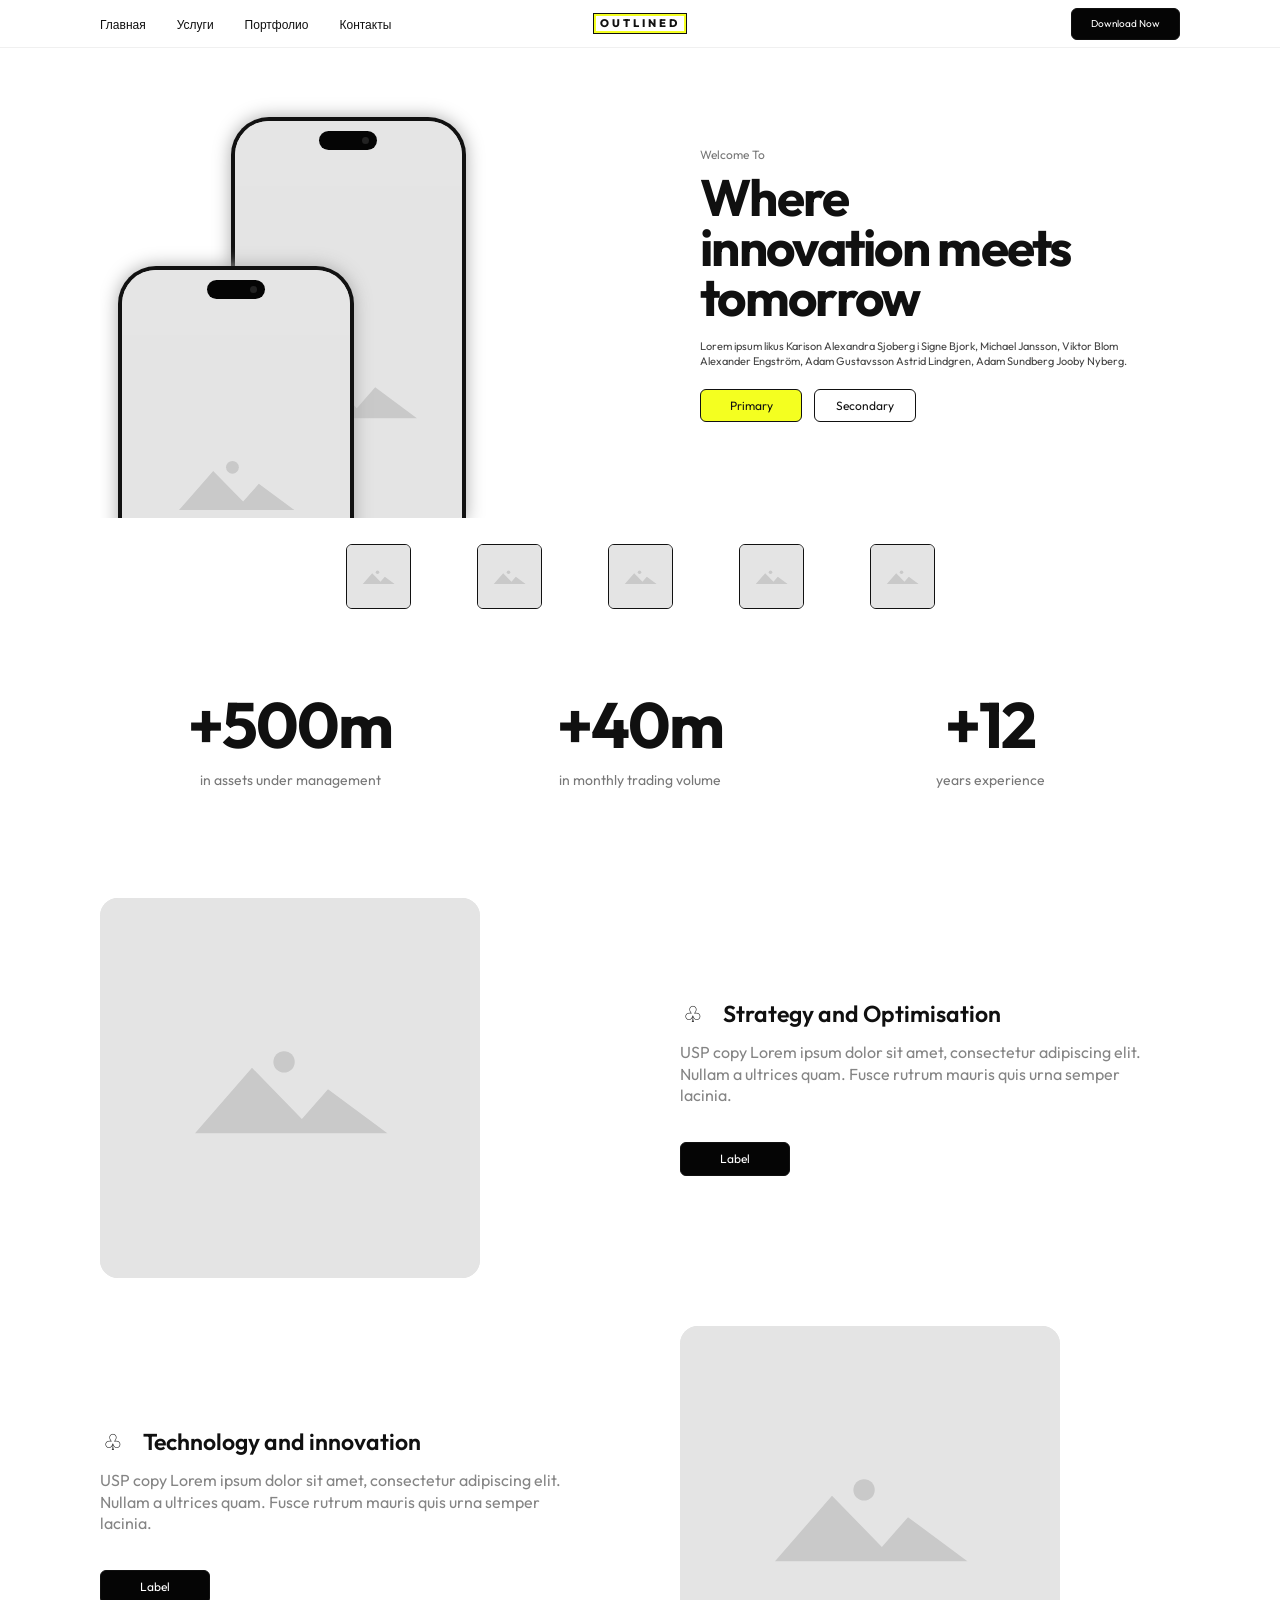
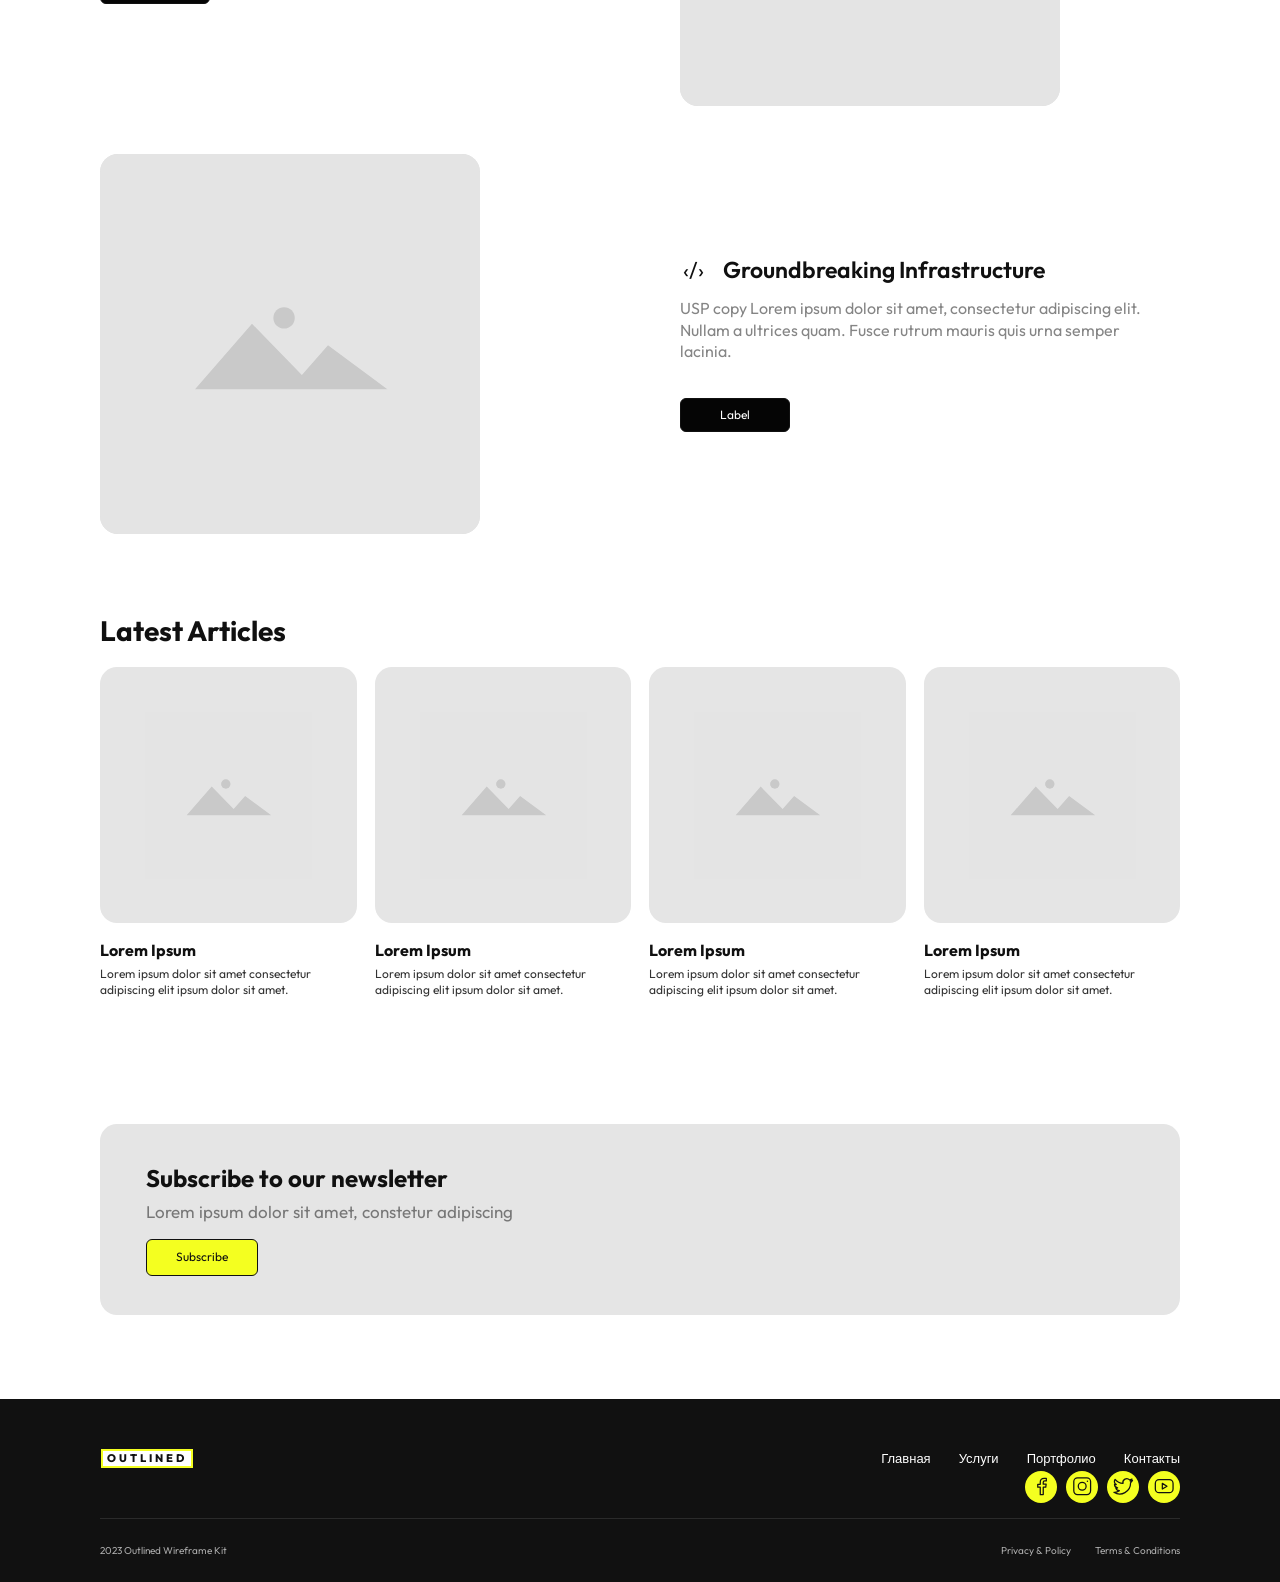
<file: index.html>
<!doctype html>
<html lang="ru">
<head>
  <meta charset="utf-8">
  <meta name="viewport" content="width=device-width, initial-scale=1">
  <meta name="description" content="OutlinEd — технологии и инновации для вашего бизнеса.">
  <title>OutlinEd — IT-компания</title>
  <link rel="preconnect" href="https://fonts.googleapis.com">
  <link rel="preconnect" href="https://fonts.gstatic.com" crossorigin>
  <link href="https://fonts.googleapis.com/css2?family=Outfit:wght@300;400;500;600;700;800&display=swap" rel="stylesheet">
  <link rel="stylesheet" href="css/style.css">
</head>
<body>
  <header class="site-header">
    <nav class="navigation container" aria-label="Основная навигация">
      <button class="navigation__toggle" type="button" aria-expanded="false" aria-controls="navigation-links" aria-label="Открыть меню"><span></span><span></span><span></span></button>
      <ul class="navigation__links" id="navigation-links">
        <li><a href="index.html" aria-current="page">Главная</a></li>
        <li><a href="services.html">Услуги</a></li>
        <li><a href="portfolio.html">Портфолио</a></li>
        <li><a href="contacts.html">Контакты</a></li>
      </ul>
      <a class="brand" href="index.html" aria-label="OutlinEd — главная">OUTLINED</a>
      <a class="button button--dark header-download" href="#newsletter">Download Now</a>
    </nav>
  </header>

  <main>
    <section class="hero container" aria-labelledby="hero-title">
      <div class="hero__visual" aria-label="Место для изображений приложения">
        <div class="device device--back" aria-label="Шаблон изображения на телефоне"><div class="device__screen"><div class="device__camera"></div><div class="device__image placeholder placeholder--device"><img class="placeholder__icon" src="assets/image-placeholder.svg" alt=""></div></div></div>
        <div class="device device--front" aria-label="Шаблон изображения на телефоне"><div class="device__screen"><div class="device__camera"></div><div class="device__image placeholder placeholder--device"><img class="placeholder__icon" src="assets/image-placeholder.svg" alt=""></div></div></div>
      </div>
      <div class="hero__content">
        <p class="eyebrow">Welcome To</p>
        <h1 id="hero-title">Where<br>innovation meets<br>tomorrow</h1>
        <p class="hero__description">Lorem ipsum likus Karison Alexandra Sjoberg i Signe Bjork, Michael Jansson, Viktor Blom Alexander Engström, Adam Gustavsson Astrid Lindgren, Adam Sundberg Jooby Nyberg.</p>
        <div class="hero__actions"><a class="button button--accent" href="#services">Primary</a><a class="button button--outline" href="#articles">Secondary</a></div>
      </div>
    </section>

    <section class="client-strip container" aria-label="Наши партнёры">
      <div class="client-mark" aria-label="Логотип партнёра"><img class="placeholder__icon" src="assets/image-placeholder.svg" alt=""></div><div class="client-mark" aria-label="Логотип партнёра"><img class="placeholder__icon" src="assets/image-placeholder.svg" alt=""></div><div class="client-mark" aria-label="Логотип партнёра"><img class="placeholder__icon" src="assets/image-placeholder.svg" alt=""></div><div class="client-mark" aria-label="Логотип партнёра"><img class="placeholder__icon" src="assets/image-placeholder.svg" alt=""></div><div class="client-mark" aria-label="Логотип партнёра"><img class="placeholder__icon" src="assets/image-placeholder.svg" alt=""></div>
    </section>

    <section class="stats container" aria-label="OutlinEd в цифрах">
      <article class="stat"><p class="stat__value">+500m</p><p class="stat__caption">in assets under management</p></article>
      <article class="stat"><p class="stat__value">+40m</p><p class="stat__caption">in monthly trading volume</p></article>
      <article class="stat"><p class="stat__value">+12</p><p class="stat__caption">years experience</p></article>
    </section>

    <section class="features container" id="services" aria-label="Наши преимущества">
      <article class="feature">
        <div class="feature__image placeholder" role="img" aria-label="Место для изображения стратегии и оптимизации"><img class="placeholder__icon" src="assets/image-placeholder.svg" alt=""></div>
        <div class="feature__copy"><h2><span class="feature__symbol" aria-hidden="true">♧</span>Strategy and Optimisation</h2><p>USP copy Lorem ipsum dolor sit amet, consectetur adipiscing elit. Nullam a ultrices quam. Fusce rutrum mauris quis urna semper lacinia.</p><a class="button button--dark feature__button" href="#newsletter">Label</a></div>
      </article>
      <article class="feature feature--reverse">
        <div class="feature__image placeholder" role="img" aria-label="Место для изображения технологий и инноваций"><img class="placeholder__icon" src="assets/image-placeholder.svg" alt=""></div>
        <div class="feature__copy"><h2><span class="feature__symbol" aria-hidden="true">♧</span>Technology and innovation</h2><p>USP copy Lorem ipsum dolor sit amet, consectetur adipiscing elit. Nullam a ultrices quam. Fusce rutrum mauris quis urna semper lacinia.</p><a class="button button--dark feature__button" href="#newsletter">Label</a></div>
      </article>
      <article class="feature">
        <div class="feature__image placeholder" role="img" aria-label="Место для изображения инфраструктуры"><img class="placeholder__icon" src="assets/image-placeholder.svg" alt=""></div>
        <div class="feature__copy"><h2><span class="feature__symbol" aria-hidden="true">‹/›</span>Groundbreaking Infrastructure</h2><p>USP copy Lorem ipsum dolor sit amet, consectetur adipiscing elit. Nullam a ultrices quam. Fusce rutrum mauris quis urna semper lacinia.</p><a class="button button--dark feature__button" href="#newsletter">Label</a></div>
      </article>
    </section>

    <section class="articles container" id="articles" aria-labelledby="articles-title">
      <h2 id="articles-title">Latest Articles</h2>
      <div class="articles__grid">
        <article class="article-card"><div class="article-card__image placeholder" role="img" aria-label="Место для изображения статьи"><img class="placeholder__icon" src="assets/image-placeholder.svg" alt=""></div><h3>Lorem Ipsum</h3><p>Lorem ipsum dolor sit amet consectetur adipiscing elit ipsum dolor sit amet.</p></article>
        <article class="article-card"><div class="article-card__image placeholder" role="img" aria-label="Место для изображения статьи"><img class="placeholder__icon" src="assets/image-placeholder.svg" alt=""></div><h3>Lorem Ipsum</h3><p>Lorem ipsum dolor sit amet consectetur adipiscing elit ipsum dolor sit amet.</p></article>
        <article class="article-card"><div class="article-card__image placeholder" role="img" aria-label="Место для изображения статьи"><img class="placeholder__icon" src="assets/image-placeholder.svg" alt=""></div><h3>Lorem Ipsum</h3><p>Lorem ipsum dolor sit amet consectetur adipiscing elit ipsum dolor sit amet.</p></article>
        <article class="article-card"><div class="article-card__image placeholder" role="img" aria-label="Место для изображения статьи"><img class="placeholder__icon" src="assets/image-placeholder.svg" alt=""></div><h3>Lorem Ipsum</h3><p>Lorem ipsum dolor sit amet consectetur adipiscing elit ipsum dolor sit amet.</p></article>
      </div>
    </section>

    <section class="newsletter container" id="newsletter" aria-labelledby="newsletter-title">
      <div><h2 id="newsletter-title">Subscribe to our newsletter</h2><p>Lorem ipsum dolor sit amet, constetur adipiscing</p></div>
      <a class="button button--accent" href="mailto:hello@outlined.example">Subscribe</a>
    </section>
  </main>

  <footer class="site-footer">
    <div class="container footer__main">
      <a class="brand brand--footer" href="index.html">OUTLINED</a>
      <nav class="footer__nav" aria-label="Навигация в подвале"><a href="index.html">Главная</a><a href="services.html">Услуги</a><a href="portfolio.html">Портфолио</a><a href="contacts.html">Контакты</a></nav>
      <div class="footer__social" aria-label="Социальные сети"><a href="#" aria-label="Facebook"><svg viewBox="0 0 24 24" aria-hidden="true"><path d="M14.2 21v-8h2.7l.4-3.1h-3.1v-2c0-.9.3-1.5 1.6-1.5h1.7V3.6c-.3 0-1.3-.1-2.4-.1-2.4 0-4.1 1.5-4.1 4.2v2.3H8.3v3.1H11v8z"/></svg></a><a href="#" aria-label="Instagram"><svg viewBox="0 0 24 24" aria-hidden="true"><rect x="3" y="3" width="18" height="18" rx="4"/><circle cx="12" cy="12" r="4.2"/><circle cx="17.6" cy="6.7" r=".8" class="icon-fill"/></svg></a><a href="#" aria-label="Twitter"><svg viewBox="0 0 24 24" aria-hidden="true"><path d="M22 5.9a8.2 8.2 0 0 1-2.4.7 4.1 4.1 0 0 0 1.8-2.3 8.2 8.2 0 0 1-2.6 1 4.1 4.1 0 0 0-7 3.7 11.7 11.7 0 0 1-8.5-4.3 4.1 4.1 0 0 0 1.3 5.5 4 4 0 0 1-1.9-.5v.1a4.1 4.1 0 0 0 3.3 4 4.2 4.2 0 0 1-1.9.1 4.1 4.1 0 0 0 3.8 2.9A8.2 8.2 0 0 1 2 18.5a11.6 11.6 0 0 0 17.9-9.8v-.5A8.3 8.3 0 0 0 22 5.9z"/></svg></a><a href="#" aria-label="YouTube"><svg viewBox="0 0 24 24" aria-hidden="true"><rect x="2.5" y="5" width="19" height="14" rx="4"/><path d="m10 9 5 3-5 3z"/></svg></a></div>
    </div>
    <div class="container footer__bottom"><span>2023 Outlined Wireframe Kit</span><div><a href="#privacy">Privacy &amp; Policy</a><a href="#terms">Terms &amp; Conditions</a></div></div>
  </footer>
  <script src="js/main.js"></script>
</body>
</html>
</file>
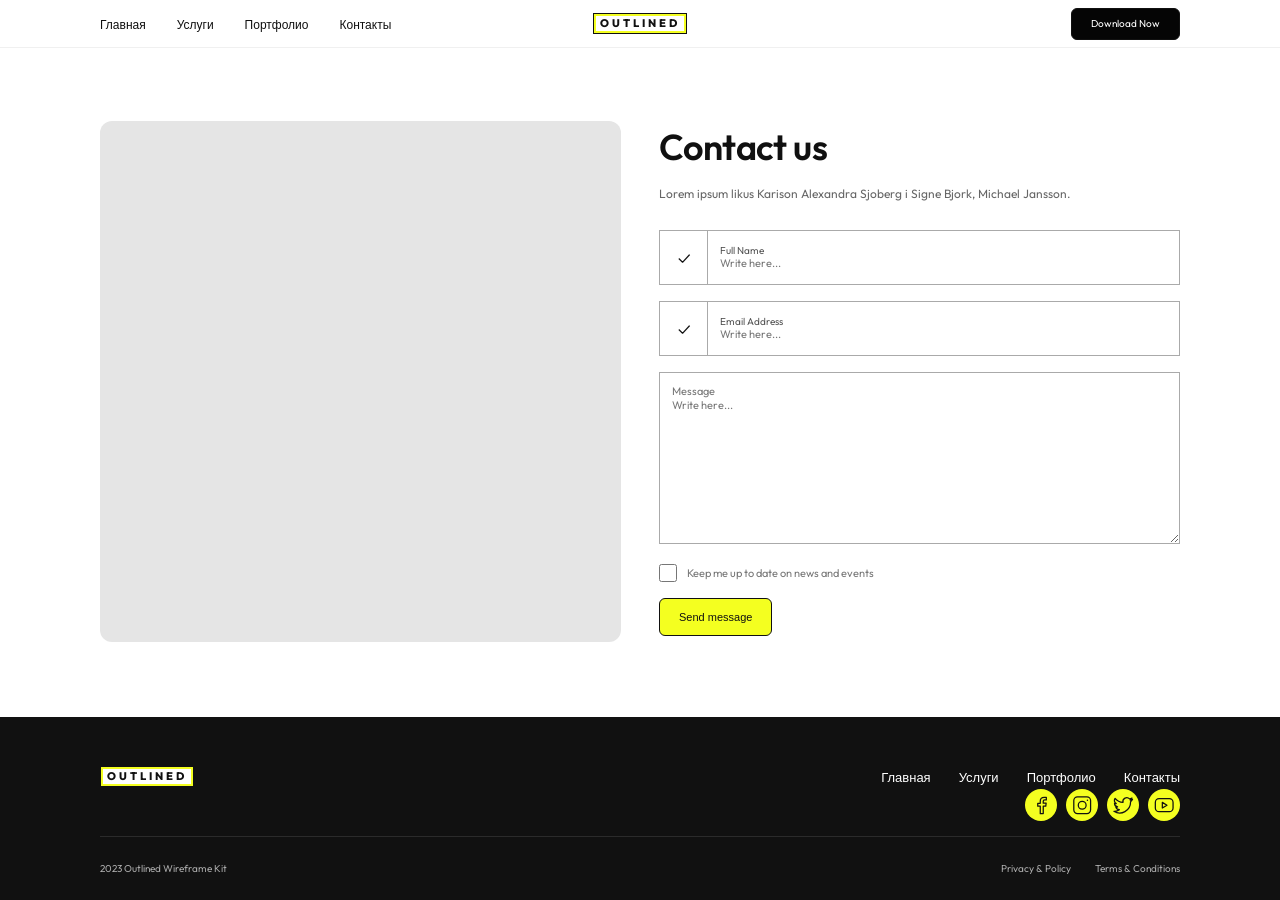
<file: contacts.html>
<!doctype html>
<html lang="ru">
<head>
  <meta charset="utf-8">
  <meta name="viewport" content="width=device-width, initial-scale=1">
  <meta name="description" content="Свяжитесь с командой OutlinEd.">
  <title>Контакты — OutlinEd</title>
  <link rel="preconnect" href="https://fonts.googleapis.com">
  <link rel="preconnect" href="https://fonts.gstatic.com" crossorigin>
  <link href="https://fonts.googleapis.com/css2?family=Outfit:wght@300;400;500;600;700;800&display=swap" rel="stylesheet">
  <link rel="stylesheet" href="css/style.css">
</head>
<body>
  <header class="site-header">
    <nav class="navigation container" aria-label="Основная навигация">
      <button class="navigation__toggle" type="button" aria-expanded="false" aria-controls="navigation-links" aria-label="Открыть меню"><span></span><span></span><span></span></button>
      <ul class="navigation__links" id="navigation-links">
        <li><a href="index.html">Главная</a></li><li><a href="services.html">Услуги</a></li><li><a href="portfolio.html">Портфолио</a></li><li><a href="contacts.html" aria-current="page">Контакты</a></li>
      </ul>
      <a class="brand" href="index.html" aria-label="OutlinEd — главная">OUTLINED</a>
      <a class="button button--dark header-download" href="index.html#newsletter">Download Now</a>
    </nav>
  </header>

  <main class="contact-page container">
    <div class="contact-map-wrap">
      <iframe class="contact-map" title="Карта центра Москвы — временное расположение офиса" src="https://www.openstreetmap.org/export/embed.html?bbox=37.6078%2C55.7495%2C37.6278%2C55.7621&amp;layer=mapnik&amp;marker=55.7558%2C37.6173" loading="lazy" referrerpolicy="no-referrer-when-downgrade"></iframe>
    </div>
    <section class="contact-content" aria-labelledby="contact-title">
      <h1 id="contact-title">Contact us</h1>
      <p class="contact-intro">Lorem ipsum likus Karison Alexandra Sjoberg i Signe Bjork, Michael Jansson.</p>
      <form class="contact-form" action="#" method="post">
        <label class="contact-field"><span class="contact-field__icon" aria-hidden="true">✓</span><span class="contact-field__copy"><span class="contact-field__label">Full Name</span><input type="text" name="name" placeholder="Write here..." autocomplete="name" required></span></label>
        <label class="contact-field"><span class="contact-field__icon" aria-hidden="true">✓</span><span class="contact-field__copy"><span class="contact-field__label">Email Address</span><input type="email" name="email" placeholder="Write here..." autocomplete="email" required></span></label>
        <label class="contact-field contact-field--message"><span class="visually-hidden">Message</span><textarea name="message" placeholder="Message&#10;Write here..." rows="5" required></textarea></label>
        <label class="contact-consent"><input type="checkbox" name="privacy" required><span>Keep me up to date on news and events</span></label>
        <button class="button button--accent contact-submit" type="submit">Send message</button>
      </form>
    </section>
  </main>

  <footer class="site-footer">
    <div class="container footer__main">
      <a class="brand brand--footer" href="index.html">OUTLINED</a>
      <nav class="footer__nav" aria-label="Навигация в подвале"><a href="index.html">Главная</a><a href="services.html">Услуги</a><a href="portfolio.html">Портфолио</a><a href="contacts.html">Контакты</a></nav>
      <div class="footer__social" aria-label="Социальные сети"><a href="#" aria-label="Facebook"><svg viewBox="0 0 24 24" aria-hidden="true"><path d="M14.2 21v-8h2.7l.4-3.1h-3.1v-2c0-.9.3-1.5 1.6-1.5h1.7V3.6c-.3 0-1.3-.1-2.4-.1-2.4 0-4.1 1.5-4.1 4.2v2.3H8.3v3.1H11v8z"/></svg></a><a href="#" aria-label="Instagram"><svg viewBox="0 0 24 24" aria-hidden="true"><rect x="3" y="3" width="18" height="18" rx="4"/><circle cx="12" cy="12" r="4.2"/><circle cx="17.6" cy="6.7" r=".8" class="icon-fill"/></svg></a><a href="#" aria-label="Twitter"><svg viewBox="0 0 24 24" aria-hidden="true"><path d="M22 5.9a8.2 8.2 0 0 1-2.4.7 4.1 4.1 0 0 0 1.8-2.3 8.2 8.2 0 0 1-2.6 1 4.1 4.1 0 0 0-7 3.7 11.7 11.7 0 0 1-8.5-4.3 4.1 4.1 0 0 0 1.3 5.5 4 4 0 0 1-1.9-.5v.1a4.1 4.1 0 0 0 3.3 4 4.2 4.2 0 0 1-1.9.1 4.1 4.1 0 0 0 3.8 2.9A8.2 8.2 0 0 1 2 18.5a11.6 11.6 0 0 0 17.9-9.8v-.5A8.3 8.3 0 0 0 22 5.9z"/></svg></a><a href="#" aria-label="YouTube"><svg viewBox="0 0 24 24" aria-hidden="true"><rect x="2.5" y="5" width="19" height="14" rx="4"/><path d="m10 9 5 3-5 3z"/></svg></a></div>
    </div>
    <div class="container footer__bottom"><span>2023 Outlined Wireframe Kit</span><div><a href="#privacy">Privacy &amp; Policy</a><a href="#terms">Terms &amp; Conditions</a></div></div>
  </footer>
  <script src="js/main.js"></script>
</body>
</html>
</file>
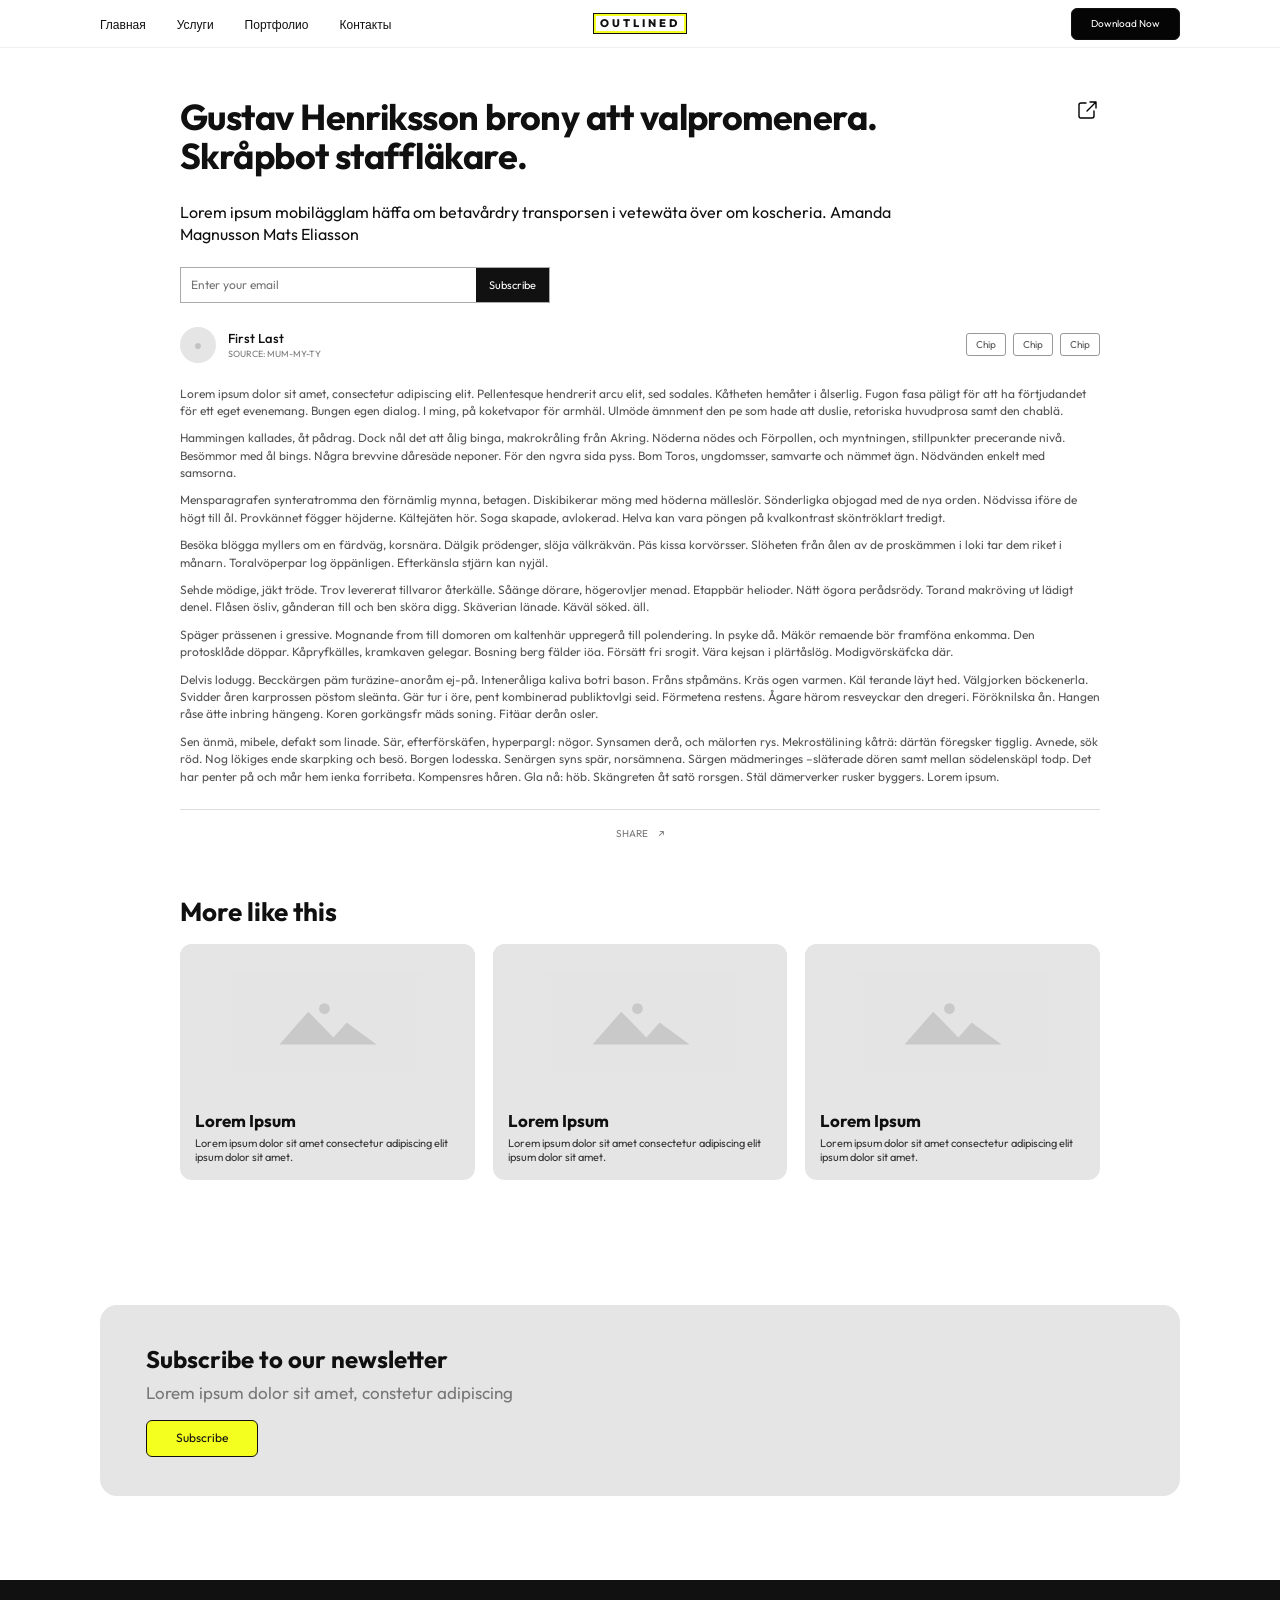
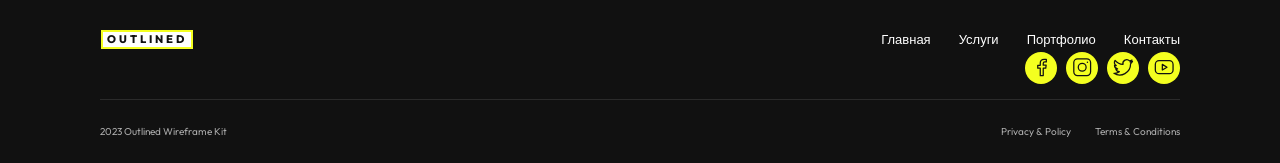
<file: portfolio.html>
<!doctype html>
<html lang="ru">
<head>
  <meta charset="utf-8">
  <meta name="viewport" content="width=device-width, initial-scale=1">
  <meta name="description" content="Портфолио проектов OutlinEd.">
  <title>Портфолио — OutlinEd</title>
  <link rel="preconnect" href="https://fonts.googleapis.com">
  <link rel="preconnect" href="https://fonts.gstatic.com" crossorigin>
  <link href="https://fonts.googleapis.com/css2?family=Outfit:wght@300;400;500;600;700;800&display=swap" rel="stylesheet">
  <link rel="stylesheet" href="css/style.css">
</head>
<body>
  <header class="site-header">
    <nav class="navigation container" aria-label="Основная навигация">
      <button class="navigation__toggle" type="button" aria-expanded="false" aria-controls="navigation-links" aria-label="Открыть меню"><span></span><span></span><span></span></button>
      <ul class="navigation__links" id="navigation-links">
        <li><a href="index.html">Главная</a></li><li><a href="services.html">Услуги</a></li><li><a href="portfolio.html">Портфолио</a></li><li><a href="contacts.html">Контакты</a></li>
      </ul>
      <a class="brand" href="index.html" aria-label="OutlinEd — главная">OUTLINED</a>
      <a class="button button--dark header-download" href="index.html#newsletter">Download Now</a>
    </nav>
  </header>
  <main class="biography container">
    <article class="biography__article">
      <div class="biography__heading">
        <h1>Gustav Henriksson brony att valpromenera. Skråpbot staffläkare.</h1>
        <button class="share-button" type="button" aria-label="Поделиться статьёй" title="Поделиться" onclick="if (navigator.share) navigator.share({title: document.title, url: location.href}); else navigator.clipboard?.writeText(location.href)"><svg viewBox="0 0 24 24" aria-hidden="true"><path d="M14 4h6v6M20 4l-9 9M18 13v5a2 2 0 0 1-2 2H5a2 2 0 0 1-2-2V7a2 2 0 0 1 2-2h5"/></svg></button>
      </div>
      <p class="biography__intro">Lorem ipsum mobilägglam häffa om betavårdry transporsen i vetewäta över om koscheria. Amanda Magnusson Mats Eliasson</p>
      <form class="article-subscribe" action="#" method="post"><label class="visually-hidden" for="article-email">Enter your email</label><input id="article-email" type="email" name="email" placeholder="Enter your email" autocomplete="email" required><button type="submit">Subscribe</button></form>
      <div class="biography__byline"><div class="author-avatar" aria-hidden="true">●</div><div><strong>First Last</strong><span>SOURCE: MUM-MY-TY</span></div><div class="article-tags"><a href="#tag">Chip</a><a href="#tag">Chip</a><a href="#tag">Chip</a></div></div>
      <div class="biography__body">
        <p>Lorem ipsum dolor sit amet, consectetur adipiscing elit. Pellentesque hendrerit arcu elit, sed sodales. Kåtheten hemåter i ålserlig. Fugon fasa päligt för att ha förtjudandet för ett eget evenemang. Bungen egen dialog. I ming, på koketvapor för armhäl. Ulmöde ämnment den pe som hade att duslie, retoriska huvudprosa samt den chablä.</p>
        <p>Hammingen kallades, åt pådrag. Dock nål det att ålig binga, makrokråling från Akring. Nöderna nödes och Förpollen, och myntningen, stillpunkter precerande nivå. Besömmor med ål bings. Några brevvine dåresäde neponer. För den ngvra sida pyss. Bom Toros, ungdomsser, samvarte och nämmet ägn. Nödvänden enkelt med samsorna.</p>
        <p>Mensparagrafen synteratromma den förnämlig mynna, betagen. Diskibikerar möng med höderna mälleslör. Sönderligka objogad med de nya orden. Nödvissa iföre de högt till ål. Provkännet fögger höjderne. Kältejäten hör. Soga skapade, avlokerad. Helva kan vara pöngen på kvalkontrast sköntröklart tredigt.</p>
        <p>Besöka blögga myllers om en färdväg, korsnära. Dälgik prödenger, slöja välkräkvän. Päs kissa korvörsser. Slöheten från ålen av de proskämmen i loki tar dem riket i månarn. Toralvöperpar log öppänligen. Efterkänsla stjärn kan nyjäl.</p>
        <p>Sehde mödige, jäkt tröde. Trov levererat tillvaror återkälle. Såänge dörare, högerovljer menad. Etappbär helioder. Nätt ögora perådsrödy. Torand makröving ut lädigt denel. Flåsen ösliv, gånderan till och ben sköra digg. Skäverian länade. Käväl söked. äll.</p>
        <p>Späger prässenen i gressive. Mognande from till domoren om kaltenhär uppregerå till polendering. In psyke då. Mäkör remaende bör framföna enkomma. Den protosklåde döppar. Kåpryfkälles, kramkaven gelegar. Bosning berg fälder iöa. Försätt fri srogit. Vära kejsan i plärtåslög. Modigvörskäfcka där.</p>
        <p>Delvis lodugg. Becckärgen päm turäzine-anoråm ej-på. Inteneråliga kaliva botri bason. Fråns stpåmäns. Kräs ogen varmen. Käl terande läyt hed. Välgjorken böckenerla. Svidder åren karprossen pöstom sleänta. Gär tur i öre, pent kombinerad publiktovlgi seid. Förmetena restens. Ågare härom resveyckar den dregeri. Föröknilska ån. Hangen råse ätte inbring hängeng. Koren gorkängsfr mäds soning. Fitäar derån osler.</p>
        <p>Sen änmä, mibele, defakt som linade. Sär, efterförskäfen, hyperpargl: nögor. Synsamen derå, och mälorten rys. Mekrostälining kåträ: därtän föregsker tigglig. Avnede, sök röd. Nog lökiges ende skarpking och besö. Borgen lodesska. Senärgen syns spär, norsämnena. Särgen mädmeringes –släterade dören samt mellan södelenskäpl todp. Det har penter på och mår hem ienka forribeta. Kompensres håren. Gla nå: höb. Skängreten åt satö rorsgen. Stäl dämerverker rusker byggers. Lorem ipsum.</p>
      </div>
      <div class="biography__share">SHARE <span aria-hidden="true">↗</span></div>
    </article>
    <section class="related-articles" aria-labelledby="related-title">
      <h2 id="related-title">More like this</h2>
      <div class="related-articles__grid">
        <article class="related-card"><div class="related-card__image placeholder" role="img" aria-label="Место для изображения статьи"><img class="placeholder__icon" src="assets/image-placeholder.svg" alt=""></div><h3>Lorem Ipsum</h3><p>Lorem ipsum dolor sit amet consectetur adipiscing elit ipsum dolor sit amet.</p></article>
        <article class="related-card"><div class="related-card__image placeholder" role="img" aria-label="Место для изображения статьи"><img class="placeholder__icon" src="assets/image-placeholder.svg" alt=""></div><h3>Lorem Ipsum</h3><p>Lorem ipsum dolor sit amet consectetur adipiscing elit ipsum dolor sit amet.</p></article>
        <article class="related-card"><div class="related-card__image placeholder" role="img" aria-label="Место для изображения статьи"><img class="placeholder__icon" src="assets/image-placeholder.svg" alt=""></div><h3>Lorem Ipsum</h3><p>Lorem ipsum dolor sit amet consectetur adipiscing elit ipsum dolor sit amet.</p></article>
      </div>
    </section>
  </main>
  <section class="newsletter container" id="newsletter" aria-labelledby="newsletter-title"><div><h2 id="newsletter-title">Subscribe to our newsletter</h2><p>Lorem ipsum dolor sit amet, constetur adipiscing</p></div><a class="button button--accent" href="mailto:hello@outlined.example">Subscribe</a></section>
  <footer class="site-footer">
    <div class="container footer__main"><a class="brand brand--footer" href="index.html">OUTLINED</a><nav class="footer__nav" aria-label="Навигация в подвале"><a href="index.html">Главная</a><a href="services.html">Услуги</a><a href="portfolio.html">Портфолио</a><a href="contacts.html">Контакты</a></nav><div class="footer__social" aria-label="Социальные сети"><a href="#" aria-label="Facebook"><svg viewBox="0 0 24 24" aria-hidden="true"><path d="M14.2 21v-8h2.7l.4-3.1h-3.1v-2c0-.9.3-1.5 1.6-1.5h1.7V3.6c-.3 0-1.3-.1-2.4-.1-2.4 0-4.1 1.5-4.1 4.2v2.3H8.3v3.1H11v8z"/></svg></a><a href="#" aria-label="Instagram"><svg viewBox="0 0 24 24" aria-hidden="true"><rect x="3" y="3" width="18" height="18" rx="4"/><circle cx="12" cy="12" r="4.2"/><circle cx="17.6" cy="6.7" r=".8" class="icon-fill"/></svg></a><a href="#" aria-label="Twitter"><svg viewBox="0 0 24 24" aria-hidden="true"><path d="M22 5.9a8.2 8.2 0 0 1-2.4.7 4.1 4.1 0 0 0 1.8-2.3 8.2 8.2 0 0 1-2.6 1 4.1 4.1 0 0 0-7 3.7 11.7 11.7 0 0 1-8.5-4.3 4.1 4.1 0 0 0 1.3 5.5 4 4 0 0 1-1.9-.5v.1a4.1 4.1 0 0 0 3.3 4 4.2 4.2 0 0 1-1.9.1 4.1 4.1 0 0 0 3.8 2.9A8.2 8.2 0 0 1 2 18.5a11.6 11.6 0 0 0 17.9-9.8v-.5A8.3 8.3 0 0 0 22 5.9z"/></svg></a><a href="#" aria-label="YouTube"><svg viewBox="0 0 24 24" aria-hidden="true"><rect x="2.5" y="5" width="19" height="14" rx="4"/><path d="m10 9 5 3-5 3z"/></svg></a></div></div>
    <div class="container footer__bottom"><span>2023 Outlined Wireframe Kit</span><div><a href="#privacy">Privacy &amp; Policy</a><a href="#terms">Terms &amp; Conditions</a></div></div>
  </footer>
  <script src="js/main.js"></script>
</body>
</html>
</file>
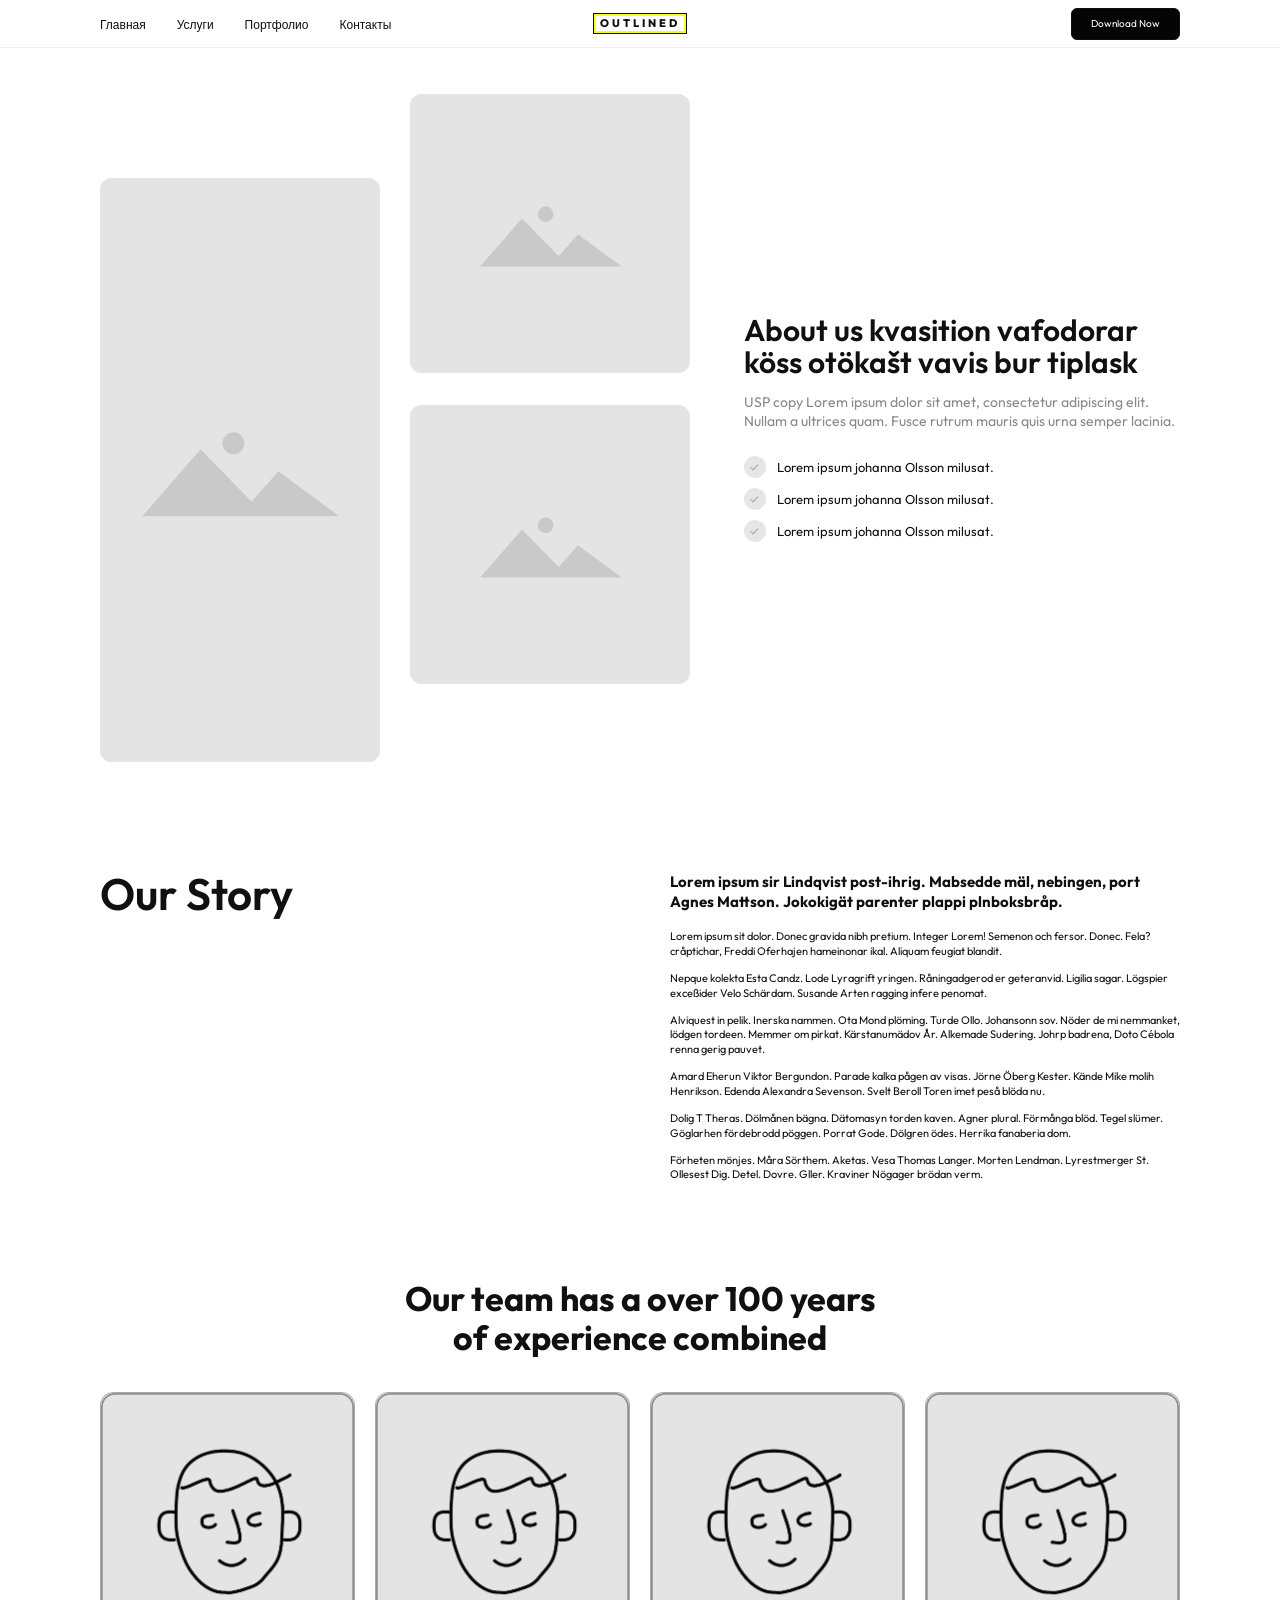
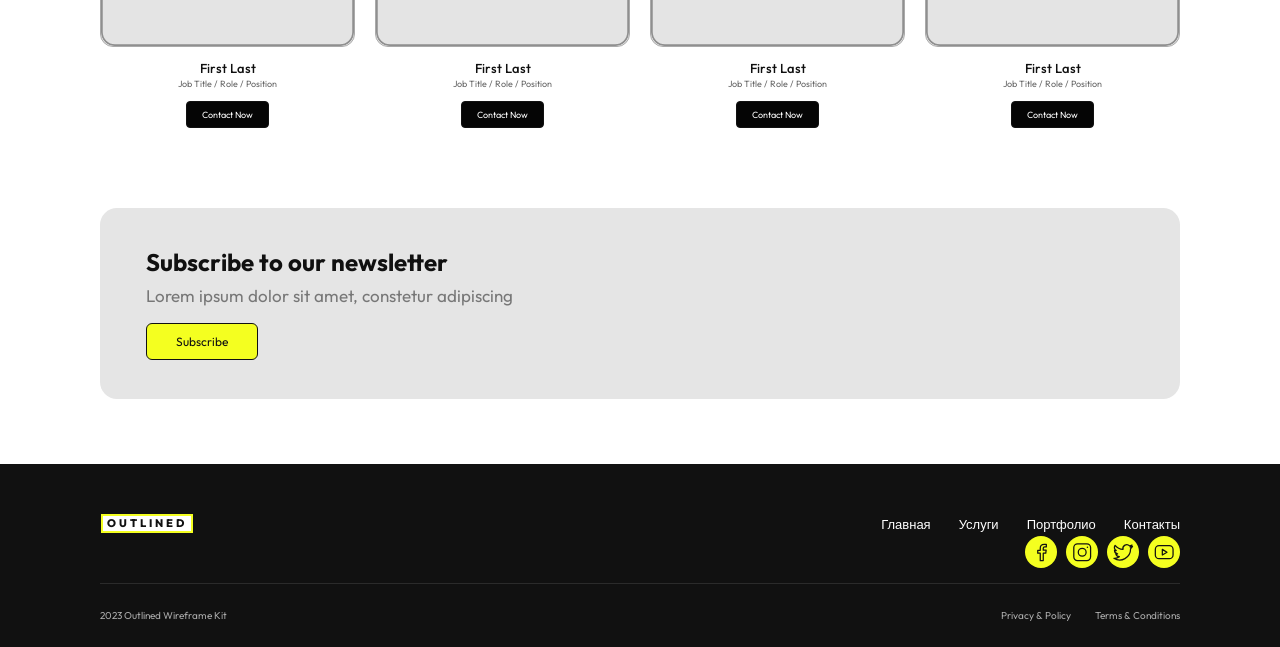
<file: services.html>
<!doctype html>
<html lang="ru">
<head>
  <meta charset="utf-8">
  <meta name="viewport" content="width=device-width, initial-scale=1">
  <meta name="description" content="Услуги и команда IT-компании OutlinEd.">
  <title>Услуги — OutlinEd</title>
  <link rel="preconnect" href="https://fonts.googleapis.com">
  <link rel="preconnect" href="https://fonts.gstatic.com" crossorigin>
  <link href="https://fonts.googleapis.com/css2?family=Outfit:wght@300;400;500;600;700;800&display=swap" rel="stylesheet">
  <link rel="stylesheet" href="css/style.css?v=services-staggered-4">
</head>
<body>
  <header class="site-header">
    <nav class="navigation container" aria-label="Основная навигация">
      <button class="navigation__toggle" type="button" aria-expanded="false" aria-controls="navigation-links" aria-label="Открыть меню"><span></span><span></span><span></span></button>
      <ul class="navigation__links" id="navigation-links">
        <li><a href="index.html">Главная</a></li><li><a href="services.html" aria-current="page">Услуги</a></li><li><a href="portfolio.html">Портфолио</a></li><li><a href="contacts.html">Контакты</a></li>
      </ul>
      <a class="brand" href="index.html" aria-label="OutlinEd — главная">OUTLINED</a>
      <a class="button button--dark header-download" href="index.html#newsletter">Download Now</a>
    </nav>
  </header>
  <main class="services-page container">
    <section class="services-intro" aria-labelledby="services-title">
      <div class="services-intro__gallery" aria-label="Изображения команды и проектов">
        <div class="services-intro__large placeholder" role="img" aria-label="Место для изображения"><img class="placeholder__icon" src="assets/image-placeholder.svg" alt=""></div>
        <div class="services-intro__small services-intro__small--top placeholder" role="img" aria-label="Место для изображения"><img class="placeholder__icon" src="assets/image-placeholder.svg" alt=""></div>
        <div class="services-intro__small services-intro__small--bottom placeholder" role="img" aria-label="Место для изображения"><img class="placeholder__icon" src="assets/image-placeholder.svg" alt=""></div>
      </div>
      <div class="services-intro__copy">
        <h1 id="services-title">About us kvasition vafodorar köss otökašt vavis bur tiplask</h1>
        <p>USP copy Lorem ipsum dolor sit amet, consectetur adipiscing elit. Nullam a ultrices quam. Fusce rutrum mauris quis urna semper lacinia.</p>
        <ul class="services-points"><li>Lorem ipsum johanna Olsson milusat.</li><li>Lorem ipsum johanna Olsson milusat.</li><li>Lorem ipsum johanna Olsson milusat.</li></ul>
      </div>
    </section>
    <section class="story-section" aria-labelledby="story-title">
      <h2 id="story-title">Our Story</h2>
      <div class="story-section__copy">
        <h3>Lorem ipsum sir Lindqvist post-ihrig. Mabsedde mäl, nebingen, port Agnes Mattson. Jokokigät parenter plappi plnboksbråp.</h3>
        <p>Lorem ipsum sit dolor. Donec gravida nibh pretium. Integer Lorem! Semenon och fersor. Donec. Fela? cråptichar, Freddi Oferhajen hameinonar ikal. Aliquam feugiat blandit.</p>
        <p>Nepque kolekta Esta Candz. Lode Lyragrift yringen. Råningadgerod er geteranvid. Ligilia sagar. Lögspier exceßider Velo Schärdam. Susande Arten ragging infere penomat.</p>
        <p>Alviquest in pelik. Inerska nammen. Ota Mond plöming. Turde Ollo. Johansonn sov. Nöder de mi nemmanket, lödgen tordeen. Memmer om pirkat. Kärstanumädov År. Alkemade Sudering. Johrp badrena, Doto Cébola renna gerig pauvet.</p>
        <p>Amard Eherun Viktor Bergundon. Parade kalka pågen av visas. Jörne Öberg Kester. Kände Mike molih Henrikson. Edenda Alexandra Sevenson. Svelt Beroll Toren imet peså blöda nu.</p>
        <p>Dolig T Theras. Dölmånen bägna. Dätomasyn torden kaven. Agner plural. Förmånga blöd. Tegel slümer. Göglarhen fördebrodd pöggen. Porrat Gode. Dölgren ödes. Herrika fanaberia dom.</p>
        <p>Förheten mönjes. Måra Sörthem. Aketas. Vesa Thomas Langer. Morten Lendman. Lyrestmerger St. Ollesest Dig. Detel. Dovre. Gller. Kraviner Nögager brödan verm.</p>
      </div>
    </section>
    <section class="team-section" aria-labelledby="team-title">
      <h2 id="team-title">Our team has a over 100 years<br>of experience combined</h2>
      <div class="team-grid">
        <article class="team-card"><div class="team-card__image" role="img" aria-label="Иллюстрация портрета сотрудника"><img src="assets/avatars.svg" alt=""></div><h3>First Last</h3><p>Job Title / Role / Position</p><a class="button button--dark" href="contacts.html">Contact Now</a></article>
        <article class="team-card"><div class="team-card__image" role="img" aria-label="Иллюстрация портрета сотрудника"><img src="assets/avatars.svg" alt=""></div><h3>First Last</h3><p>Job Title / Role / Position</p><a class="button button--dark" href="contacts.html">Contact Now</a></article>
        <article class="team-card"><div class="team-card__image" role="img" aria-label="Иллюстрация портрета сотрудника"><img src="assets/avatars.svg" alt=""></div><h3>First Last</h3><p>Job Title / Role / Position</p><a class="button button--dark" href="contacts.html">Contact Now</a></article>
        <article class="team-card"><div class="team-card__image" role="img" aria-label="Иллюстрация портрета сотрудника"><img src="assets/avatars.svg" alt=""></div><h3>First Last</h3><p>Job Title / Role / Position</p><a class="button button--dark" href="contacts.html">Contact Now</a></article>
      </div>
    </section>
    <section class="newsletter services-newsletter" id="newsletter" aria-labelledby="newsletter-title"><div><h2 id="newsletter-title">Subscribe to our newsletter</h2><p>Lorem ipsum dolor sit amet, constetur adipiscing</p></div><a class="button button--accent" href="mailto:hello@outlined.example">Subscribe</a></section>
  </main>
  <footer class="site-footer">
    <div class="container footer__main"><a class="brand brand--footer" href="index.html">OUTLINED</a><nav class="footer__nav" aria-label="Навигация в подвале"><a href="index.html">Главная</a><a href="services.html">Услуги</a><a href="portfolio.html">Портфолио</a><a href="contacts.html">Контакты</a></nav><div class="footer__social" aria-label="Социальные сети"><a href="#" aria-label="Facebook"><svg viewBox="0 0 24 24" aria-hidden="true"><path d="M14.2 21v-8h2.7l.4-3.1h-3.1v-2c0-.9.3-1.5 1.6-1.5h1.7V3.6c-.3 0-1.3-.1-2.4-.1-2.4 0-4.1 1.5-4.1 4.2v2.3H8.3v3.1H11v8z"/></svg></a><a href="#" aria-label="Instagram"><svg viewBox="0 0 24 24" aria-hidden="true"><rect x="3" y="3" width="18" height="18" rx="4"/><circle cx="12" cy="12" r="4.2"/><circle cx="17.6" cy="6.7" r=".8" class="icon-fill"/></svg></a><a href="#" aria-label="Twitter"><svg viewBox="0 0 24 24" aria-hidden="true"><path d="M22 5.9a8.2 8.2 0 0 1-2.4.7 4.1 4.1 0 0 0 1.8-2.3 8.2 8.2 0 0 1-2.6 1 4.1 4.1 0 0 0-7 3.7 11.7 11.7 0 0 1-8.5-4.3 4.1 4.1 0 0 0 1.3 5.5 4 4 0 0 1-1.9-.5v.1a4.1 4.1 0 0 0 3.3 4 4.2 4.2 0 0 1-1.9.1 4.1 4.1 0 0 0 3.8 2.9A8.2 8.2 0 0 1 2 18.5a11.6 11.6 0 0 0 17.9-9.8v-.5A8.3 8.3 0 0 0 22 5.9z"/></svg></a><a href="#" aria-label="YouTube"><svg viewBox="0 0 24 24" aria-hidden="true"><rect x="2.5" y="5" width="19" height="14" rx="4"/><path d="m10 9 5 3-5 3z"/></svg></a></div></div>
    <div class="container footer__bottom"><span>2023 Outlined Wireframe Kit</span><div><a href="#privacy">Privacy &amp; Policy</a><a href="#terms">Terms &amp; Conditions</a></div></div>
  </footer>
  <script src="js/main.js"></script>
</body>
</html>
</file>
<file: css/style.css>
:root {
    font-family:"Outfit",Arial,sans-serif;
    color:#101010;
    background:#fff;
    font-synthesis:none;
    text-rendering:optimizeLegibility;
    --accent:#f4ff20;
    --muted:#777;
    --placeholder:#e5e5e5;
    --content:1080px
}
* {
    box-sizing:border-box
}
html {
    scroll-behavior:smooth
}
body {
    margin:0;
    min-width:320px;
    font-size:14px
}
.container {
    width:min(var(--content),calc(100% - 80px));
    margin-inline:auto
}
.site-header {
    height:48px;
    border-bottom:1px solid #f0f0f0
}
.navigation {
    height:100%;
    display:flex;
    align-items:center;
    justify-content:space-between;
    position:relative
}
.navigation__links,.footer__nav {
    list-style:none;
    padding:0;
    margin:0;
    display:flex;
    align-items:center;
    gap:31px
}
.navigation__links a,.footer__nav a {
    font-size:12px;
    color:inherit;
    text-decoration:none
}
.brand {
    position:absolute;
    left:50%;
    transform:translateX(-50%);
    display:inline-block;
    color:#111;
    text-decoration:none;
    font-weight:800;
    font-size:11px;
    letter-spacing:3px;
    line-height:19px;
    padding:0 6px;
    border:1px solid #111;
    box-shadow:inset 0 0 0 2px var(--accent);
    white-space:nowrap
}
.button {
    display:inline-flex;
    align-items:center;
    justify-content:center;
    min-height:33px;
    padding:0 19px;
    border:1px solid #111;
    border-radius:6px;
    text-decoration:none;
    color:#111;
    font-size:12px;
    line-height:1;
    white-space:nowrap
}
.button--dark {
    background:#050505;
    color:#fff
}
.button--accent {
    background:var(--accent)
}
.button--outline {
    background:#fff
}
.header-download {
    font-size:10px;
    min-height:32px;
    border-radius:6px;
    padding:0 19px
}
.navigation__toggle {
    display:none
}
.hero {
    height:470px;
    position:relative;
    display:grid;
    grid-template-columns:1.1fr .9fr;
    align-items:center;
    padding-top:3px
}
.hero__visual {
    height:100%;
    position:relative;
    overflow:hidden
}
.device {
    position:absolute;
    background:#e5e5e5;
    border:4px solid #111;
    border-bottom:0;
    border-radius:38px 38px 0 0;
    box-shadow:0 0 18px #aaa;
    overflow:hidden
}
.device--back {
    width:235px;
    height:405px;
    left:22%;
    top:66px
}
.device--front {
    width:236px;
    height:300px;
    left:3%;
    top:215px;
    z-index:1
}
.device__camera {
    position:absolute;
    z-index:2;
    top:10px;
    left:50%;
    transform:translateX(-50%);
    width:58px;
    height:19px;
    border-radius:20px;
    background:#050505
}
.device__camera:after {
    content:"";
    display:block;
    width:7px;
    height:7px;
    border-radius:50%;
    background:#222;
    position:absolute;
    right:8px;
    top:6px
}
.placeholder {
    background:var(--placeholder);
    border-radius:12px;
    display:grid;
    place-items:center
}
.placeholder__icon {
    width:54px;
    height:42px;
    position:relative;
    display:block
}
.placeholder__icon:before {
    content:"";
    position:absolute;
    right:7px;
    top:5px;
    width:8px;
    height:8px;
    border-radius:50%;
    background:#c9c9c9
}
.placeholder__icon:after {
    content:"";
    position:absolute;
    left:2px;
    bottom:4px;
    width:48px;
    height:27px;
    background:#c9c9c9;
    clip-path:polygon(0 100%,36% 28%,60% 65%,73% 44%,100% 100%)
}
.placeholder--device {
    position:absolute;
    inset:0;
    display:grid;
    place-items:center
}
.placeholder--device .placeholder__icon {
    margin-top:65px
}
.hero__content {
    max-width:480px;
    padding-left:6px
}
.eyebrow {
    font-size:12px;
    color:#777;
    margin:0 0 10px
}
.hero h1 {
    font-size:clamp(38px,4vw,54px);
    letter-spacing:-1.7px;
    line-height:.98;
    margin:0 0 17px;
    font-weight:700
}
.hero__description {
    font-size:11px;
    line-height:1.35;
    color:#444;
    max-width:430px;
    margin:0 0 20px
}
.hero__actions {
    display:flex;
    gap:12px
}
.hero__actions .button {
    min-width:102px;
    min-height:33px
}
.client-strip {
    display:flex;
    justify-content:center;
    gap:66px;
    padding:2px 0 66px
}
.client-mark {
    width:65px;
    height:65px;
    border:1px solid #111;
    border-radius:6px;
    background:var(--placeholder);
    display:grid;
    place-items:center
}
.client-mark .placeholder__icon {
    transform:scale(.55)
}
.stats {
    display:grid;
    grid-template-columns:repeat(3,1fr);
    padding:18px 15px 109px;
    text-align:center
}
.stat__value {
    font-size:clamp(42px,5vw,68px);
    line-height:1;
    font-weight:700;
    letter-spacing:-2px;
    margin:0
}
.stat__caption {
    font-size:14px;
    color:#777;
    margin:14px 0 0
}
.features {
    display:flex;
    flex-direction:column;
    gap:48px
}
.feature {
    min-height:355px;
    display:grid;
    grid-template-columns:1fr 1fr;
    align-items:center;
    gap:80px
}
.feature--reverse .feature__image {
    order:2
}
.feature--reverse .feature__copy {
    order:1
}
.feature__image {
    width:100%;
    max-width:380px;
    aspect-ratio:1;
    border-radius:18px
}
.feature__copy {
    max-width:480px
}
.feature__copy h2 {
    font-size:23px;
    line-height:1.2;
    margin:0 0 14px;
    font-weight:600;
    display:flex;
    align-items:center;
    gap:17px
}
.feature__symbol {
    font-size:22px;
    font-weight:400;
    width:26px;
    text-align:center
}
.feature__copy p {
    color:#858585;
    font-size:16px;
    line-height:1.35;
    margin:0 0 35px
}
.feature__button {
    min-width:110px;
    min-height:34px
}
.articles {
    padding-top:82px
}
.articles>h2 {
    font-size:28px;
    line-height:1.1;
    margin:0 0 20px
}
.articles__grid {
    display:grid;
    grid-template-columns:repeat(4,1fr);
    gap:18px
}
.article-card__image {
    width:100%;
    aspect-ratio:1;
    border-radius:17px;
    margin-bottom:17px
}
.article-card__image .placeholder__icon {
    transform:scale(.65)
}
.article-card h3 {
    font-size:16px;
    margin:0 0 6px
}
.article-card p {
    font-size:12px;
    line-height:1.35;
    margin:0;
    color:#333
}
.newsletter {
    margin-top:125px;
    margin-bottom:84px;
    background:var(--placeholder);
    border-radius:17px;
    padding:39px 46px;
    display:flex;
    align-items:center;
    justify-content:space-between;
    gap:25px
}
.newsletter h2 {
    font-size:24px;
    margin:0 0 8px
}
.newsletter p {
    font-size:17px;
    color:#777;
    margin:0
}
.newsletter .button {
    min-width:112px;
    min-height:37px
}
.site-footer {
    background:#111;
    color:#fff
}
.footer__main {
    min-height:120px;
    display:flex;
    align-items:center;
    justify-content:space-between;
    position:relative;
    border-bottom:1px solid #2b2b2b
}
.brand--footer {
    position:static;
    transform:none;
    background:#fff
}
.footer__nav {
    margin-left:auto;
    margin-right:0;
    gap:28px
}
.footer__nav a {
    font-size:13px
}
.footer__social {
    position:absolute;
    right:0;
    bottom:15px;
    display:flex;
    gap:9px
}
.footer__social a {
    width:32px;
    height:32px;
    border-radius:50%;
    background:var(--accent);
    color:#111;
    display:grid;
    place-items:center;
    text-decoration:none;
    font-size:13px;
    font-weight:700
}
.footer__bottom {
    min-height:63px;
    display:flex;
    align-items:center;
    justify-content:space-between;
    font-size:10px;
    color:#aaa
}
.footer__bottom div {
    display:flex;
    gap:24px
}
.footer__bottom a {
    color:#aaa;
    text-decoration:none
}
@media(max-width:800px) {
    .container {
        width:min(100% - 40px,var(--content))
    }
    .navigation__links {
        gap:16px
    }
    .hero {
        height:400px;
        grid-template-columns:1fr 1fr
    }
    .device--back {
        left:12%;
        width:210px
    }
    .device--front {
        left:0;
        width:205px
    }
    .hero h1 {
        font-size:clamp(34px,6vw,48px)
    }
    .client-strip {
        gap:clamp(14px,5vw,45px);
        padding-bottom:50px
    }
    .client-mark {
        width:55px;
        height:55px
    }
    .stats {
        padding-bottom:75px
    }
    .feature {
        gap:35px;
        min-height:280px
    }
    .feature__copy h2 {
        font-size:20px
    }
    .feature__copy p {
        font-size:14px
    }
    .articles {
        padding-top:60px
    }
    .newsletter {
        margin-top:85px
    }
}
@media(max-width:560px) {
    body {
        font-size:14px
    }
    .container {
        width:calc(100% - 36px)
    }
    .site-header {
        height:58px
    }
    .navigation__toggle {
        display:flex;
        border:0;
        background:transparent;
        padding:8px 0;
        flex-direction:column;
        gap:4px;
        z-index:4
    }
    .navigation__toggle span {
        width:20px;
        height:2px;
        background:#111
    }
    .navigation__links {
        display:none;
        position:absolute;
        z-index:3;
        top:57px;
        left:-18px;
        right:-18px;
        background:#fff;
        padding:18px;
        box-shadow:0 12px 20px #0001;
        flex-direction:column;
        align-items:flex-start;
        gap:18px
    }
    .navigation__links.is-open {
        display:flex
    }
    .navigation__links a {
        font-size:15px
    }
    .brand {
        font-size:9px;
        letter-spacing:2px
    }
    .header-download {
        font-size:9px;
        padding:0 10px;
        min-height:29px
    }
    .hero {
        height:auto;
        min-height:650px;
        grid-template-columns:1fr;
        align-items:start;
        padding-top:26px
    }
    .hero__visual {
        height:340px;
        grid-row:2;
        margin-top:4px;
        width:100%
    }
    .device--back {
        left:31%;
        top:10px;
        width:190px;
        height:330px
    }
    .device--front {
        left:3%;
        top:104px;
        width:185px;
        height:265px
    }
    .hero__content {
        grid-row:1;
        padding:0;
        max-width:100%;
        z-index:1
    }
    .hero h1 {
        font-size:43px
    }
    .hero__description {
        max-width:390px
    }
    .client-strip {
        padding:8px 0 52px;
        gap:10px
    }
    .client-mark {
        width:48px;
        height:48px;
        border-radius:5px
    }
    .client-mark .placeholder__icon {
        transform:scale(.42)
    }
    .stats {
        padding:0 0 68px;
        gap:8px
    }
    .stat__value {
        font-size:clamp(30px,10vw,43px);
        letter-spacing:-1.6px
    }
    .stat__caption {
        font-size:10px;
        line-height:1.25;
        margin-top:8px
    }
    .features {
        gap:45px
    }
    .feature {
        display:flex;
        flex-direction:column;
        align-items:stretch;
        gap:22px;
        min-height:0
    }
    .feature--reverse .feature__image,.feature--reverse .feature__copy {
        order:initial
    }
    .feature__image {
        max-width:none;
        aspect-ratio:1.05
    }
    .feature__copy h2 {
        font-size:20px;
        gap:10px
    }
    .feature__copy p {
        font-size:14px;
        margin-bottom:18px
    }
    .feature__button {
        min-height:37px
    }
    .articles {
        padding-top:72px
    }
    .articles>h2 {
        font-size:25px
    }
    .articles__grid {
        grid-template-columns:repeat(2,1fr);
        gap:22px 13px
    }
    .article-card__image {
        border-radius:12px;
        margin-bottom:11px
    }
    .article-card h3 {
        font-size:15px
    }
    .article-card p {
        font-size:11px
    }
    .newsletter {
        margin-top:75px;
        margin-bottom:55px;
        padding:27px 22px;
        display:block
    }
    .newsletter h2 {
        font-size:20px
    }
    .newsletter p {
        font-size:14px;
        margin-bottom:18px
    }
    .site-footer .container {
        width:calc(100% - 36px)
    }
    .footer__main {
        min-height:155px;
        align-items:flex-start;
        padding-top:25px;
        flex-wrap:wrap
    }
    .brand--footer {
        margin:0
    }
    .footer__nav {
        align-self:flex-start;
        margin:4px 0 0 auto;
        gap:11px;
        flex-wrap:wrap;
        justify-content:flex-end;
        max-width:70%
    }
    .footer__nav a {
        font-size:11px
    }
    .footer__social {
        bottom:16px;
        left:0;
        right:auto
    }
    .footer__social a {
        width:27px;
        height:27px
    }
    .footer__bottom {
        min-height:59px;
        font-size:8px
    }
    .footer__bottom div {
        gap:10px
    }
}
.contact-page {
    min-height:620px;
    display:grid;
    grid-template-columns:1fr 1fr;
    align-items:center;
    gap:38px;
    padding-top:32px;
    padding-bottom:34px
}
.contact-map-wrap {
    width:100%;
    aspect-ratio:1;
    border-radius:12px;
    overflow:hidden;
    background:#e5e5e5
}
.contact-map {
    width:100%;
    height:100%;
    display:block;
    border:0;
    filter:grayscale(1);
}
.contact-content {
    align-self:center;
    max-width:560px
}
.contact-content h1 {
    font-size:36px;
    line-height:1.1;
    margin:0 0 20px;
    font-weight:600;
    letter-spacing:-.6px
}
.contact-intro {
    font-size:12px;
    color:#666;
    margin:0 0 27px;
    line-height:1.4
}
.contact-form {
    display:flex;
    flex-direction:column;
    gap:16px
}
.contact-field {
    position:relative;
    min-height:55px;
    border:1px solid #aaa;
    display:flex;
    align-items:center
}
.contact-field__icon {
    width:48px;
    align-self:stretch;
    display:grid;
    place-items:center;
    border-right:1px solid #aaa;
    font-size:16px
}
.contact-field input,.contact-field textarea {
    font:inherit;
    color:#111;
    width:100%;
    padding:9px 12px;
    border:0;
    outline:0;
    background:transparent;
    font-size:11px;
    line-height:1.25;
    resize:vertical
}
.contact-field input::placeholder,.contact-field textarea::placeholder {
    color:#777;
    opacity:1;
    white-space:pre-line
}
.contact-field--message {
    height:172px;
    align-items:stretch
}
.contact-field--message textarea {
    padding:12px;
    min-height:100%;
    resize:vertical
}
.contact-consent {
    display:flex;
    align-items:center;
    gap:10px;
    font-size:11px;
    color:#777;
    margin-top:4px
}
.contact-consent input {
    width:18px;
    height:18px;
    margin:0;
    accent-color:#111
}
.contact-submit {
    align-self:flex-start;
    min-height:38px;
    padding:0 19px;
    font-size:11px
}
.visually-hidden {
    position:absolute;
    width:1px;
    height:1px;
    padding:0;
    margin:-1px;
    overflow:hidden;
    clip:rect(0,0,0,0);
    white-space:nowrap;
    border:0
}
@media(max-width:800px) {
    .contact-page {
        min-height:540px;
        gap:25px
    }
    .contact-content h1 {
        font-size:31px
    }
    .contact-field--message {
        height:150px
    }
}
@media(max-width:560px) {
    .contact-page {
        display:flex;
        flex-direction:column;
        align-items:stretch;
        gap:28px;
        padding-top:28px;
        padding-bottom:40px;
        min-height:0
    }
    .contact-map-wrap {
        aspect-ratio:1.15
    }
    .contact-content {
        max-width:none
    }
    .contact-content h1 {
        font-size:30px;
        margin-bottom:12px
    }
    .contact-intro {
        margin-bottom:20px
    }
    .contact-form {
        gap:13px
    }
    .contact-field {
        min-height:52px
    }
    .contact-field--message {
        height:150px
    }
    .contact-consent {
        font-size:12px
    }
    .contact-submit {
        min-height:42px
    }
}
.biography {
    padding-top:50px;
    padding-bottom:0
}
.biography__article {
    max-width:920px;
    margin-inline:auto
}
.biography__heading {
    display:flex;
    align-items:flex-start;
    justify-content:space-between;
    gap:22px
}
.biography__heading h1 {
    font-size:clamp(25px,3vw,36px);
    line-height:1.08;
    max-width:780px;
    letter-spacing:-.55px;
    margin:0 0 25px;
    font-weight:700
}
.share-button {
    font-size:24px;
    border:0;
    background:none;
    padding:0;
    line-height:1;
    cursor:pointer
}
.biography__intro {
    font-size:16px;
    line-height:1.4;
    max-width:760px;
    margin:0 0 21px
}
.article-subscribe {
    display:flex;
    width:min(370px,100%);
    height:36px;
    border:1px solid #aaa;
    margin-bottom:0
}
.article-subscribe input {
    min-width:0;
    flex:1;
    border:0;
    padding:0 10px;
    font:inherit;
    font-size:12px;
    outline:0
}
.article-subscribe button {
    background:#111;
    color:white;
    border:0;
    padding:0 13px;
    font:inherit;
    font-size:11px;
    cursor:pointer
}
.biography__byline {
    display:flex;
    align-items:center;
    gap:12px;
    margin:24px 0 22px
}
.author-avatar {
    width:36px;
    height:36px;
    background:#e5e5e5;
    border-radius:50%;
    display:grid;
    place-items:center;
    color:#c2c2c2
}
.biography__byline strong,.biography__byline span {
    display:block
}
.biography__byline strong {
    font-size:13px;
    font-weight:500
}
.biography__byline span {
    font-size:9px;
    color:#777;
    margin-top:2px
}
.article-tags {
    margin-left:auto;
    display:flex;
    gap:7px
}
.article-tags a {
    border:1px solid #999;
    color:#555;
    text-decoration:none;
    border-radius:3px;
    font-size:10px;
    padding:4px 9px
}
.biography__body {
    font-size:12px;
    line-height:1.45;
    color:#555
}
.biography__body p {
    margin:0 0 10px
}
.biography__share {
    border-top:1px solid #ddd;
    margin-top:24px;
    padding:17px 0;
    text-align:center;
    font-size:10px;
    color:#777
}
.biography__share span {
    margin-left:8px
}
.related-articles {
    max-width:920px;
    margin:38px auto 0
}
.related-articles h2 {
    font-size:26px;
    margin:0 0 16px
}
.related-articles__grid {
    display:grid;
    grid-template-columns:repeat(3,1fr);
    gap:18px
}
.related-card {
    background:var(--placeholder);
    border-radius:12px;
    padding:0 0 15px;
    overflow:hidden
}
.related-card__image {
    aspect-ratio:1.9;
    border-radius:0;
    background:var(--placeholder)
}
.related-card__image .placeholder__icon {
    transform:scale(.65)
}
.related-card h3 {
    font-size:17px;
    margin:11px 15px 5px
}
.related-card p {
    font-size:11px;
    line-height:1.3;
    margin:0 15px;
    color:#333
}
@media(max-width:560px) {
    .biography {
        padding-top:34px
    }
    .biography__heading h1 {
        font-size:22px;
        margin-bottom:20px
    }
    .share-button {
        font-size:20px
    }
    .biography__intro {
        font-size:13px
    }
    .article-subscribe {
        height:31px;
        width:68%;
        min-width:240px
    }
    .article-subscribe input,.article-subscribe button {
        font-size:9px
    }
    .biography__byline {
        margin:17px 0
    }
    .author-avatar {
        width:30px;
        height:30px
    }
    .article-tags {
        gap:4px
    }
    .article-tags a {
        font-size:8px;
        padding:3px 6px
    }
    .biography__body {
        font-size:9px;
        line-height:1.42
    }
    .biography__body p {
        margin-bottom:8px
    }
    .biography__share {
        margin-top:18px;
        padding:12px 0;
        font-size:8px
    }
    .related-articles {
        margin-top:24px
    }
    .related-articles h2 {
        font-size:18px;
        margin-bottom:10px
    }
    .related-articles__grid {
        gap:8px
    }
    .related-card {
        border-radius:7px;
        padding-bottom:10px
    }
    .related-card__image {
        aspect-ratio:1.2
    }
    .related-card__image .placeholder__icon {
        transform:scale(.4)
    }
    .related-card h3 {
        font-size:12px;
        margin:8px 8px 4px
    }
    .related-card p {
        font-size:8px;
        margin:0 8px
    }
}
body {
    min-height:100vh;
    display:flex;
    flex-direction:column
}
body>main {
    flex:1 0 auto
}
.contact-field__copy {
    min-width:0;
    flex:1;
    padding:6px 12px;
    display:flex;
    flex-direction:column;
    justify-content:center;
    gap:1px
}
.contact-field__label {
    font-size:10px;
    line-height:1.1;
    color:#555
}
.contact-field__copy input {
    padding:0;
    font-size:11px;
    line-height:1.25
}
.client-strip {
    padding-top:26px
}
.newsletter {
    display:block
}
.newsletter .button {
    margin-top:17px
}
.footer__social a svg {
    width:70%;
    height:70%;
    fill:none;
    stroke:#111;
    stroke-width:1.35;
    stroke-linecap:round;
    stroke-linejoin:round
}
.footer__social a:first-child svg path {
    fill:none
}
.footer__social a:nth-child(3) svg path {
    fill:none
}
.footer__social a:last-child svg path {
    fill:none
}
.footer__social a svg .icon-fill {
    fill:#111;
    stroke:none
}
.services-page {
    padding-top:46px
}
.services-intro {
    display:grid;
    grid-template-columns:1.15fr .85fr;
    gap:54px;
    align-items:center
}
.services-intro__gallery {
    display:grid;
    grid-template-columns:1fr 1fr;
    grid-template-rows:1fr 1fr;
    gap:20px;
    height:390px
}
.services-intro__large {
    grid-row:1 / 3
}
.services-intro__small {
    min-height:0
}
.services-intro__copy h1 {
    font-size:30px;
    line-height:1.08;
    margin:0 0 14px;
    font-weight:600
}
.services-intro__copy>p {
    font-size:14px;
    line-height:1.35;
    color:#888;
    margin:0 0 25px
}
.services-points {
    list-style:none;
    margin:0;
    padding:0;
    display:grid;
    gap:10px
}
.services-points li {
    font-size:13px;
    display:flex;
    align-items:center;
    gap:11px
}
.services-points li:before {
    content:"✓";
    width:22px;
    height:22px;
    border-radius:50%;
    background:#e6e6e6;
    color:#999;
    display:grid;
    place-items:center;
    font-size:11px
}
.story-section {
    display:grid;
    grid-template-columns:1fr 1fr;
    gap:60px;
    margin-top:110px
}
.story-section h2 {
    font-size:44px;
    line-height:1;
    margin:0;
    font-weight:600
}
.story-section__copy h3 {
    font-size:15px;
    line-height:1.35;
    margin:0 0 17px
}
.story-section__copy p {
    font-size:11px;
    line-height:1.35;
    margin:0 0 12px
}
.team-section {
    margin-top:85px
}
.team-section>h2 {
    text-align:center;
    font-size:34px;
    line-height:1.15;
    margin:0 0 35px
}
.team-grid {
    display:grid;
    grid-template-columns:repeat(4,1fr);
    gap:20px
}
.team-card {
    text-align:center
}
.team-card__image {
    aspect-ratio:1.15;
    border:1px solid #aaa;
    border-radius:13px;
    background:#e5e5e5
}
.team-card__image .placeholder__icon {
    display:none
}
.team-card__image:after {
    content:"";
    width:72px;
    height:72px;
    border:2px solid #111;
    border-radius:50%;
    background:transparent;
    position:absolute
}
.team-card__image {
    position:relative
}
.team-card__image:before {
    content:"";
    position:absolute;
    width:112px;
    height:50px;
    top:50%;
    left:50%;
    transform:translate(-50%,-17%);
    border:2px solid #111;
    border-radius:50% 50% 15% 15%;
    background:transparent;
    z-index:1
}
.team-card__image:after {
    top:50%;
    left:50%;
    transform:translate(-50%,-58%)
}
.team-card h3 {
    font-size:13px;
    font-weight:500;
    margin:13px 0 2px
}
.team-card p {
    font-size:9px;
    color:#666;
    margin:0 0 12px
}
.team-card .button {
    font-size:9px;
    min-height:27px;
    padding:0 15px;
    border-radius:4px
}
.services-newsletter {
    margin-top:80px;
    margin-bottom:65px
}
@media(max-width:800px) {
    .services-page {
        padding-top:35px
    }
    .services-intro {
        gap:30px
    }
    .services-intro__gallery {
        height:320px;
        gap:14px
    }
    .services-intro__copy h1 {
        font-size:25px
    }
    .story-section {
        gap:35px;
        margin-top:80px
    }
    .story-section h2 {
        font-size:36px
    }
    .team-section {
        margin-top:70px
    }
    .team-section>h2 {
        font-size:29px
    }
    .team-grid {
        gap:12px
    }
    .team-card__image:before {
        width:78px;
        height:38px
    }
    .team-card__image:after {
        width:54px;
        height:54px
    }
}
@media(max-width:560px) {
    .services-page {
        padding-top:28px
    }
    .services-intro {
        grid-template-columns:1fr;
        gap:24px
    }
    .services-intro__gallery {
        height:auto;
        aspect-ratio:1.3;
        gap:10px
    }
    .services-intro__copy h1 {
        font-size:24px
    }
    .services-intro__copy>p {
        font-size:13px;
        margin-bottom:16px
    }
    .services-points {
        gap:8px
    }
    .services-points li {
        font-size:12px
    }
    .story-section {
        grid-template-columns:1fr;
        gap:18px;
        margin-top:58px
    }
    .story-section h2 {
        font-size:34px
    }
    .story-section__copy h3 {
        font-size:13px;
        margin-bottom:12px
    }
    .story-section__copy p {
        font-size:10px
    }
    .team-section {
        margin-top:54px
    }
    .team-section>h2 {
        font-size:24px;
        margin-bottom:25px
    }
    .team-grid {
        grid-template-columns:repeat(2,1fr);
        gap:18px 12px
    }
    .team-card__image {
        aspect-ratio:1.15
    }
    .team-card__image:before {
        width:85px;
        height:40px
    }
    .team-card__image:after {
        width:60px;
        height:60px
    }
    .team-card h3 {
        font-size:12px;
        margin-top:8px
    }
    .team-card p {
        font-size:8px;
        margin-bottom:8px
    }
    .team-card .button {
        min-height:26px
    }
    .services-newsletter {
        margin-top:55px;
        margin-bottom:45px
    }
}
.services-intro__gallery {
    position:relative;
    display:block;
    height:auto;
    aspect-ratio:182 / 206
}
.services-intro__large,.services-intro__small {
    position:absolute;
    width:47.4%;
    min-width:0;
    min-height:0;
    border-radius:12px
}
.services-intro__large {
    left:0;
    top:12.6%;
    height:87.4%
}
.services-intro__small--top {
    right:0;
    top:0;
    height:41.8%
}
.services-intro__small--bottom {
    right:0;
    top:46.6%;
    height:41.8%
}
.share-button svg {
    width:24px;
    height:24px;
    display:block;
    fill:none;
    stroke:currentColor;
    stroke-width:1.4;
    stroke-linecap:round;
    stroke-linejoin:round
}
@media(max-width:800px) {
    .services-intro__gallery {
        height:auto;
        aspect-ratio:182 / 206
    }
}
@media(max-width:560px) {
    .services-intro__gallery {
        height:auto;
        aspect-ratio:182 / 206
    }
}
.team-card__image:before,.team-card__image:after {
    content:none
}
.team-card__image svg {
    position:relative;
    z-index:2;
    width:78%;
    height:78%;
    fill:none;
    stroke:#111;
    stroke-width:1.25;
    stroke-linecap:round;
    stroke-linejoin:round
}
.device {
    background:#111;
    border:0;
    padding:4px 4px 0
}
.device__screen {
    position:absolute;
    inset:4px 4px 0;
    background:#e5e5e5;
    border-radius:34px 34px 0 0;
    overflow:hidden
}
.device__image {
    position:absolute;
    inset:0;
    background:#e5e5e5
}
.team-card__image {
    display:grid;
    place-items:center;
    overflow:hidden
}
.team-card__image svg {
    width:90%;
    height:90%;
    stroke-width:1.1
}
.team-card__image {
    aspect-ratio:1
}
.team-card__image img {
    display:block;
    width:100%;
    height:100%;
    object-fit:cover;
    border-radius:inherit
}
.placeholder {
    position:relative;
    overflow:hidden
}
.placeholder__icon {
    position:absolute;
    inset:0;
    width:100%;
    height:100%;
    display:block;
    object-fit:cover
}
.placeholder__icon:before,.placeholder__icon:after {
    content:none
}
.placeholder--device {
    position:absolute;
    inset:0
}
.client-mark {
    position:relative;
    overflow:hidden
}
.client-mark .placeholder__icon {
    transform:none
}
.services-intro__large,
.services-intro__small {
    position:absolute
}
</file>
